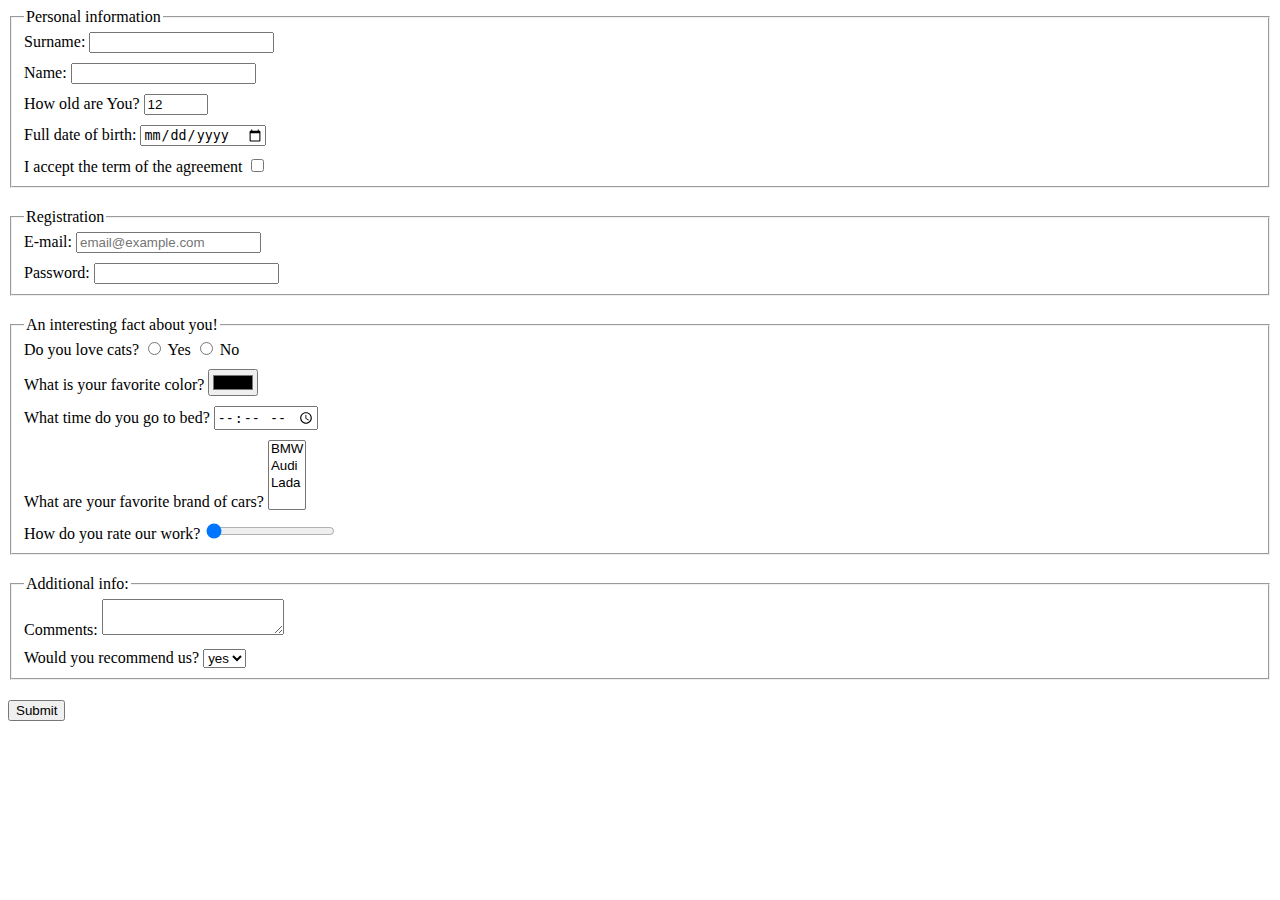
<file: index.html>
<!doctype html><html lang="en"><head><meta charset="UTF-8"><meta name="viewport" content="width=device-width, user-scalable=no, initial-scale=1.0, maximum-scale=1.0, minimum-scale=1.0"><meta http-equiv="X-UA-Compatible" content="ie=edge"><title>HTML Form</title><link rel="stylesheet" href="style.1d819374.css"></head><body> <form action="https://mate-academy-form-lesson.herokuapp.com/create-application" method="post"> <fieldset class="group"> <legend>Personal information</legend> <label class="formField"> Surname: <input type="text" name="surname" required> </label> <label class="formField"> Name: <input type="text" name="name" required> </label> <label class="formField"> How old are You? <input type="number" name="age" min="1" max="100" value="12"> </label> <label class="formField"> Full date of birth: <input type="date" name="date" id="date"> </label> <label class="formField"> I accept the term of the agreement <input type="checkbox" name="term" value="123" required> </label> </fieldset> <fieldset class="group"> <legend>Registration</legend> <label class="formField"> E-mail: <input type="email" name="email" placeholder="email@example.com" required> </label> <label class="formField"> Password: <input type="password" name="password" minlength="5" maxlength="32" required> </label> </fieldset> <fieldset class="group"> <legend>An interesting fact about you!</legend> <div class="formField"> Do you love cats? <label> <input type="radio" name="cats" value="y"> Yes </label> <label> <input type="radio" name="cats" value="n"> No </label> </div> <label class="formField"> What is your favorite color? <input type="color"> </label> <label class="formField"> What time do you go to bed? <input type="time" name="time" id="time"> </label> <label class="formField"> What are your favorite brand of cars? <select name="cars" id="cars" multiple> <option value="BMW">BMW</option> <option value="Audi">Audi</option> <option value="Lada">Lada</option> </select> </label> <label class="formField"> How do you rate our work? <input type="range" name="range" id="range" value="0"> </label> </fieldset> <fieldset class="group"> <legend>Additional info:</legend> <label class="formField"> Comments: <textarea name="comments" autocomplete="off">
          </textarea> </label> <label class="formField"> Would you recommend us? <select name="recommendation" id="recommendation"> <option value="yes">yes</option> <option value="no">no</option> </select> </label> </fieldset> <label class="formField"> <input type="submit" value="Submit"> </label> </form> </body></html>
</file>
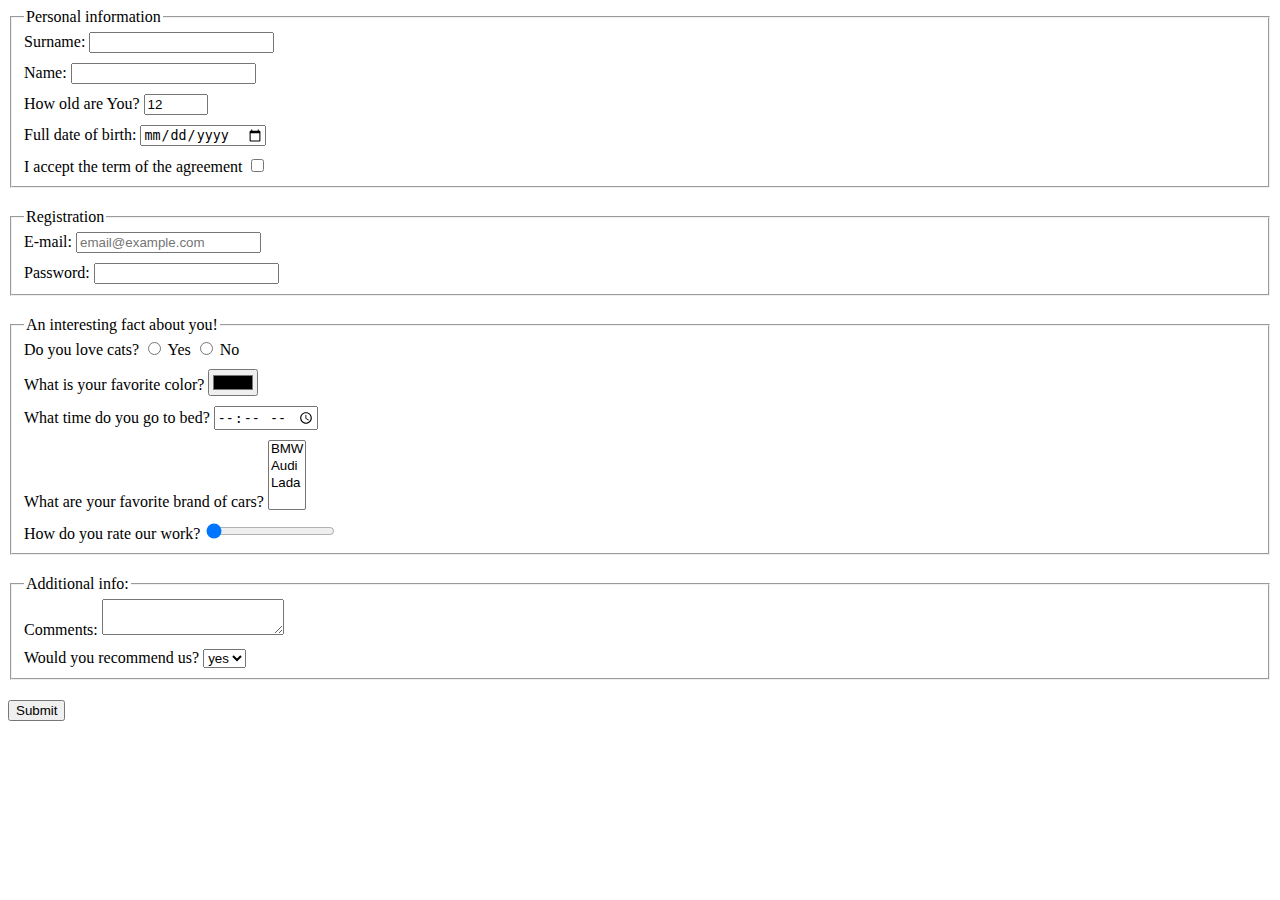
<file: src/index.html>
<!doctype html>
<html lang="en">
  <head>
    <meta charset="UTF-8">
    <meta
      name="viewport"
      content="width=device-width, user-scalable=no, initial-scale=1.0, maximum-scale=1.0, minimum-scale=1.0"
    >
    <meta http-equiv="X-UA-Compatible" content="ie=edge">
    <title>HTML Form</title>
    <link rel="stylesheet" href="./style.css">
  </head>
  <body>
    <form 
      action="https://mate-academy-form-lesson.herokuapp.com/create-application"
      method="post"
    >
      <fieldset class="group">
        <legend>Personal information</legend>
        <label class="formField">
          Surname:
          <input 
            type="text" 
            name="surname" 
            required
          >
        </label>
        <label class="formField">
          Name:
          <input 
            type="text" 
            name="name" 
            required
          >
        </label>
        <label class="formField">
          How old are You?
          <input 
            type="number"
            name="age"
            min="1"
            max="100"
            value="12"
          >
        </label>
        <label class="formField">
          Full date of birth:
          <input 
            type="date"
            name="date" 
            id="date"
          >
        </label>
        <label class="formField">
          I accept the term of the agreement
          <input 
            type="checkbox" 
            name="term" 
            value="123" 
            required
          >
        </label>
      </fieldset>
      <fieldset class="group">
        <legend>Registration</legend>
        <label class="formField">
          E-mail:
          <input 
            type="email" 
            name="email" 
            placeholder="email@example.com"
            required
          >
        </label>
        <label class="formField">
          Password:
          <input 
            type="password" 
            name="password" 
            minlength="5"
            maxlength="32"
            required
          >
        </label>
      </fieldset>
      <fieldset class="group">
        <legend>An interesting fact about you!</legend>
        <div class="formField">
          Do you love cats?
          <label>
            <input 
              type="radio" 
              name="cats" 
              value="y"
            >
            Yes
          </label>
          <label>
            <input 
              type="radio" 
              name="cats" 
              value="n"
            >
            No
          </label>
        </div>
        <label class="formField">
          What is your favorite color?
          <input type="color">
        </label>
        <label class="formField">
          What time do you go to bed?
          <input 
            type="time" 
            name="time" 
            id="time"
          >
        </label>
        <label class="formField">
          What are your favorite brand of cars?
          <select 
            name="cars" 
            id="cars" 
            multiple
          >
            <option value="BMW">BMW</option>
            <option value="Audi">Audi</option>
            <option value="Lada">Lada</option>
          </select>
        </label>
        <label class="formField">
          How do you rate our work?
          <input 
            type="range" 
            name="range" 
            id="range"
            value="0"
          >
        </label>
      </fieldset>
      <fieldset class="group">
        <legend>Additional info:</legend>
        <label class="formField">
          Comments:
          <textarea 
            name="comments" 
            autocomplete="off"
          >
          </textarea>
        </label>
        <label class="formField">
          Would you recommend us?
          <select 
          name="recommendation" id="recommendation"
          >
            <option value="yes">yes</option>
            <option value="no">no</option>  
          </select>
        </label>
      </fieldset>
      <label class="formField">
        <input 
          type="submit" 
          value="Submit"
        >
      </label>
    </form>
  </body>
</html>
</file>
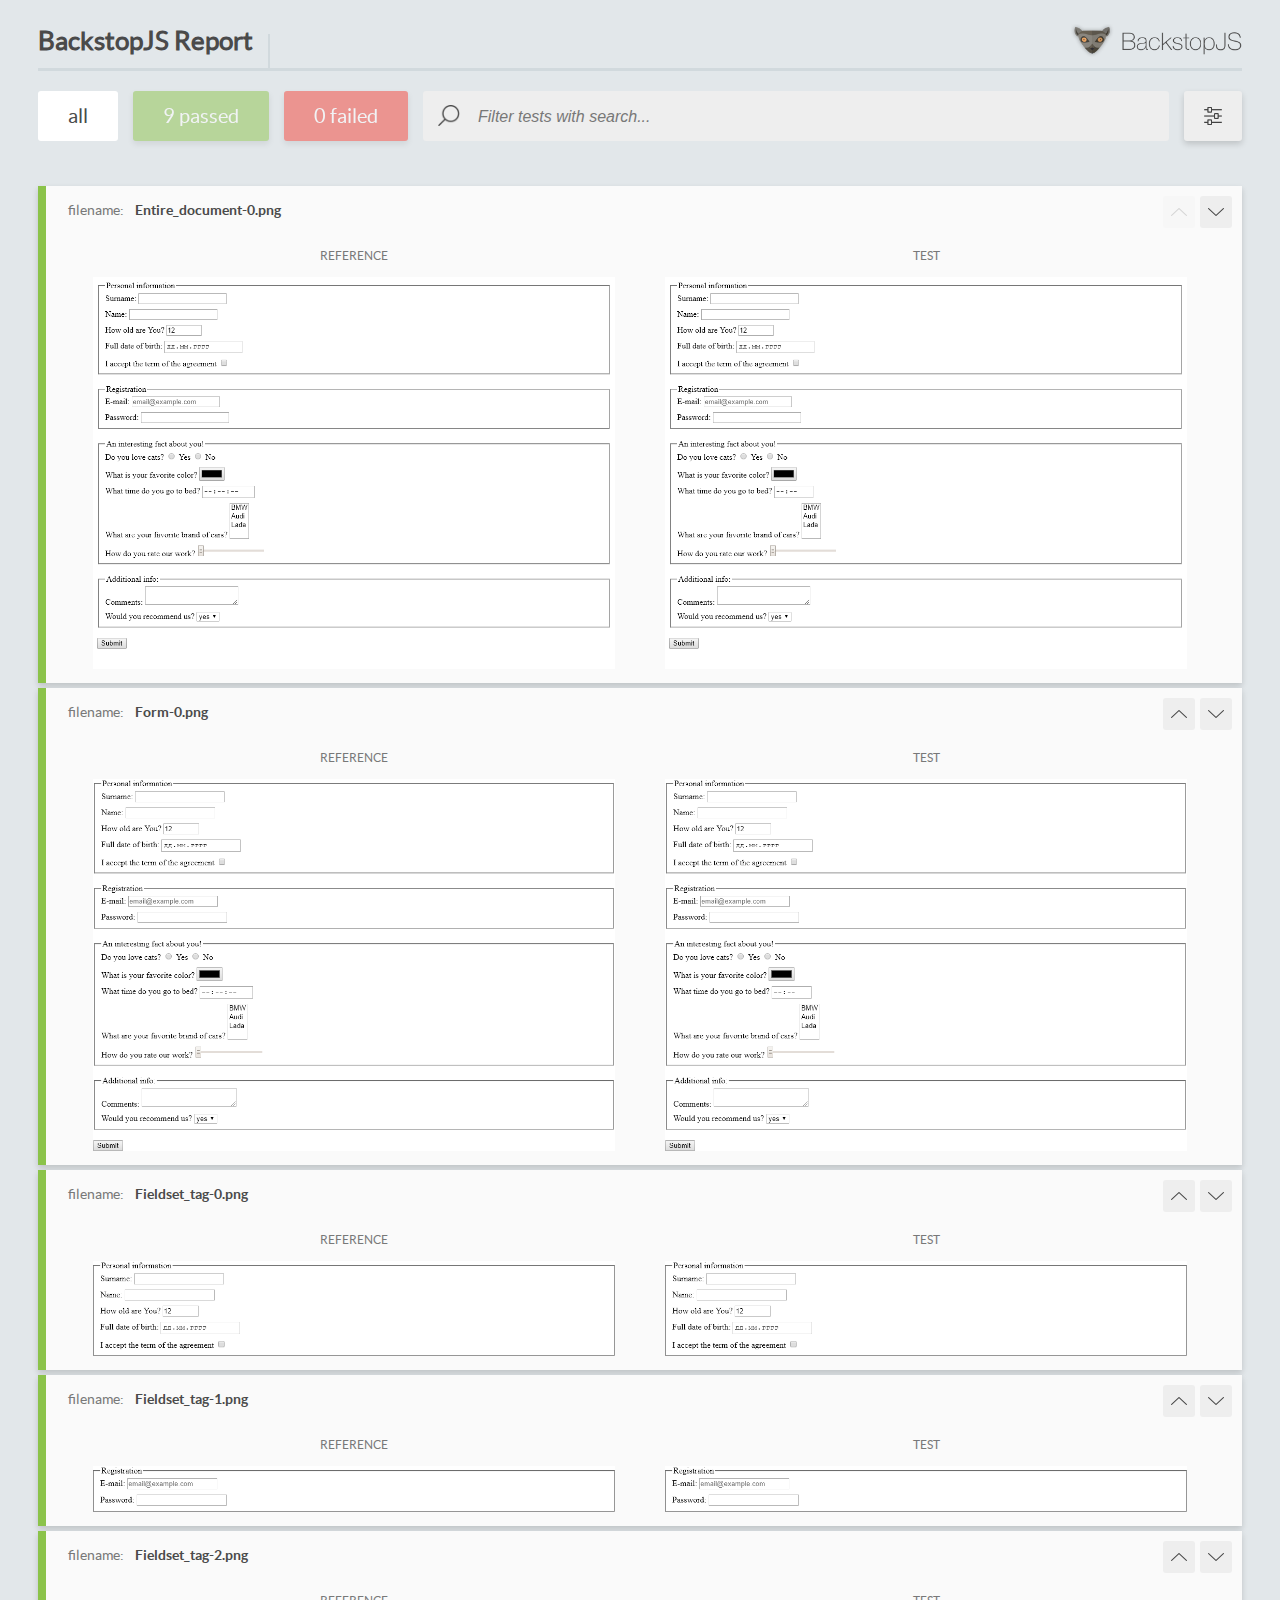
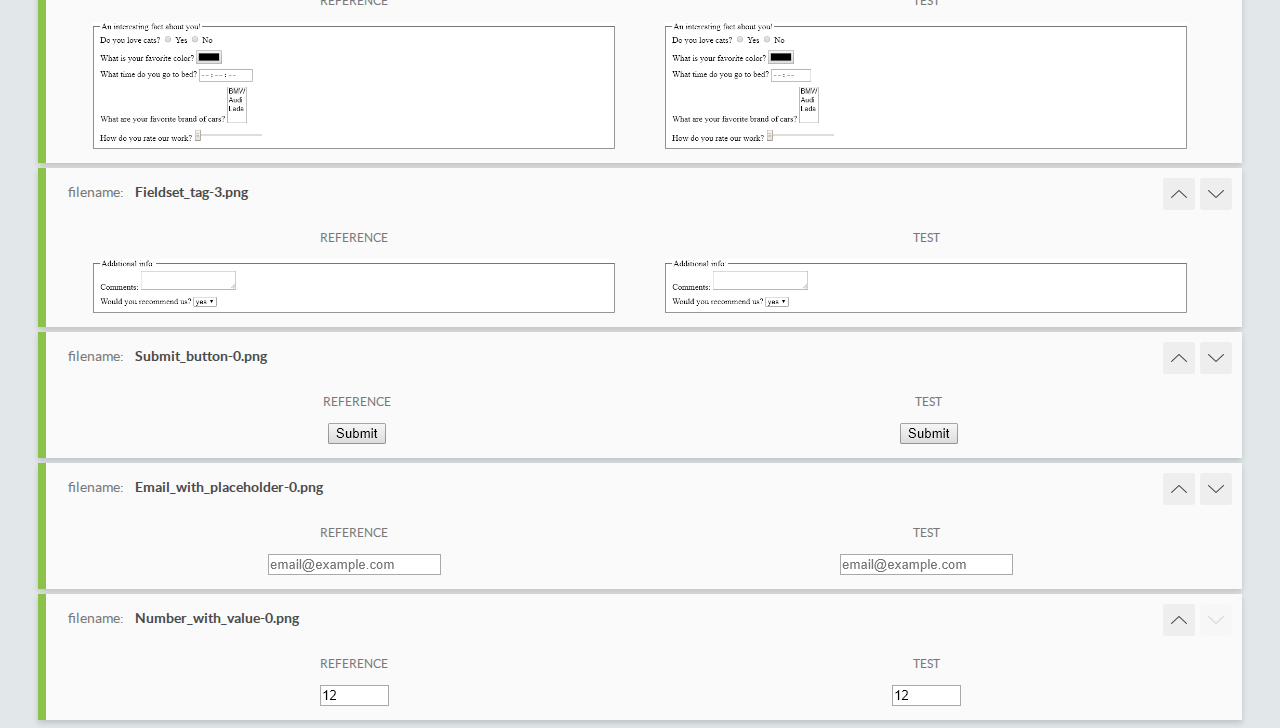
<file: report/html_report/index.html>
<!DOCTYPE html>
<html>
  <head>
    <meta charset="utf-8">
    <title>BackstopJS Report</title>

    <style>
      @font-face {
          font-family: 'latoregular';
          src: url('./assets/fonts/lato-regular-webfont.woff2') format('woff2'),
              url('./assets/fonts/lato-regular-webfont.woff') format('woff');
          font-weight: 400;
          font-style: normal;
      }
      @font-face {
          font-family: 'latobold';
          src: url('./assets/fonts/lato-bold-webfont.woff2') format('woff2'),
              url('./assets/fonts/lato-bold-webfont.woff') format('woff');
          font-weight: 700;
          font-style: normal;
      }

      .ReactModal__Body--open {
          overflow: hidden;
      }
      .ReactModal__Body--open .header {
        display: none;
      }

    </style>
  </head>
  <body style="background-color: #E2E7EA">
    <div id="root">

    </div>
    <script type="text/javascript">
      function report (report) { // eslint-disable-line no-unused-vars
        window.tests = report;
      }
    </script>
    <script type="text/javascript" src="config.js"></script>
    <script type="text/javascript" src="index_bundle.js"></script>
  </body>
</html>
</file>
<file: style.1d819374.css>
.formField{display:block;margin-bottom:10px}.group{margin-bottom:20px}.formField:last-child{margin:0}
/*# sourceMappingURL=style.1d819374.css.map */
</file>
<file: src/style.css>
.formField {
  display: block;
  margin-bottom: 10px;
}

.group {
  margin-bottom: 20px;
}

.formField:last-child {
  margin: 0;
}
</file>
